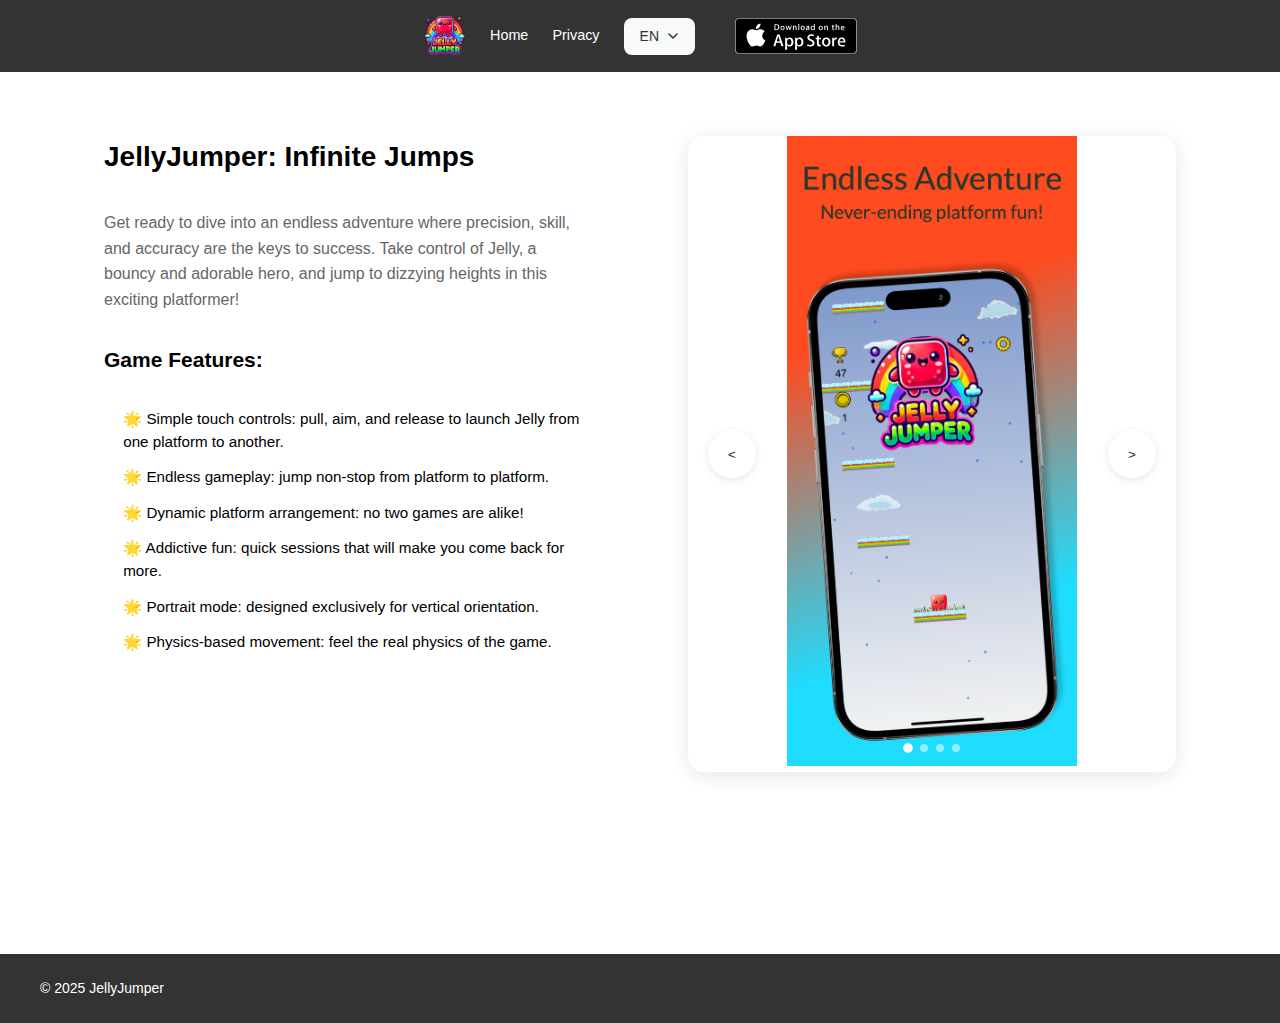
<file: index.html>
<!DOCTYPE html>
<html lang="en">
<head>
    <meta charset="UTF-8">
    <meta name="viewport" content="width=device-width, initial-scale=1.0">
    <title>JellyJumper: Infinite Jumps</title>
    <link rel="stylesheet" href="css/style.css">
    <link rel="icon" type="image/png" href="images/favicon-16x16.png" sizes="16x16">
    <link rel="icon" type="image/png" href="images/favicon-32x32.png" sizes="32x32">
</head>
<script async src="https://www.googletagmanager.com/gtag/js?id=G-DDH3G3JD5J"></script>
<script>
  window.dataLayer = window.dataLayer || [];
  function gtag(){dataLayer.push(arguments);}
  gtag('js', new Date());

  gtag('config', 'G-DDH3G3JD5J');
</script>
<body>
    <header></header>

    <main>
        <section id="home" class="product-section">
            <div class="product-description">
                <h1></h1>
                <p class="intro"></p>
                
                <h2></h2>
                <ul class="features">
                </ul>
            </div>
            <div class="product-showcase" style="padding-bottom: 150px;">
                <div class="carousel">
                    <div class="carousel-item active">
                        <img src="images/01.png" alt="Screenshot 1">
                    </div>
                    <div class="carousel-item">
                        <img src="images/02.png" alt="Screenshot 2">
                    </div>
                    <div class="carousel-item">
                        <img src="images/03.png" alt="Screenshot 3">
                    </div>
                    <div class="carousel-item">
                        <img src="images/04.png" alt="Screenshot 4">
                    </div>
                    <button class="carousel-button prev">&lt;</button>
                    <button class="carousel-button next">&gt;</button>
                    <div class="carousel-indicators">
                        <div class="carousel-indicator active"></div>
                        <div class="carousel-indicator"></div>
                        <div class="carousel-indicator"></div>
                        <div class="carousel-indicator"></div>
                    </div>
                </div>
            </div>
        </section>
    </main>

    <footer></footer>
    <script src="js/data.js"></script>
    <script src="js/templates.js"></script>
    <script src="js/render.js"></script>
    <script src="js/carousel.js"></script>
    <script src="js/mobile-menu.js"></script>
</body>
</html>
</file>
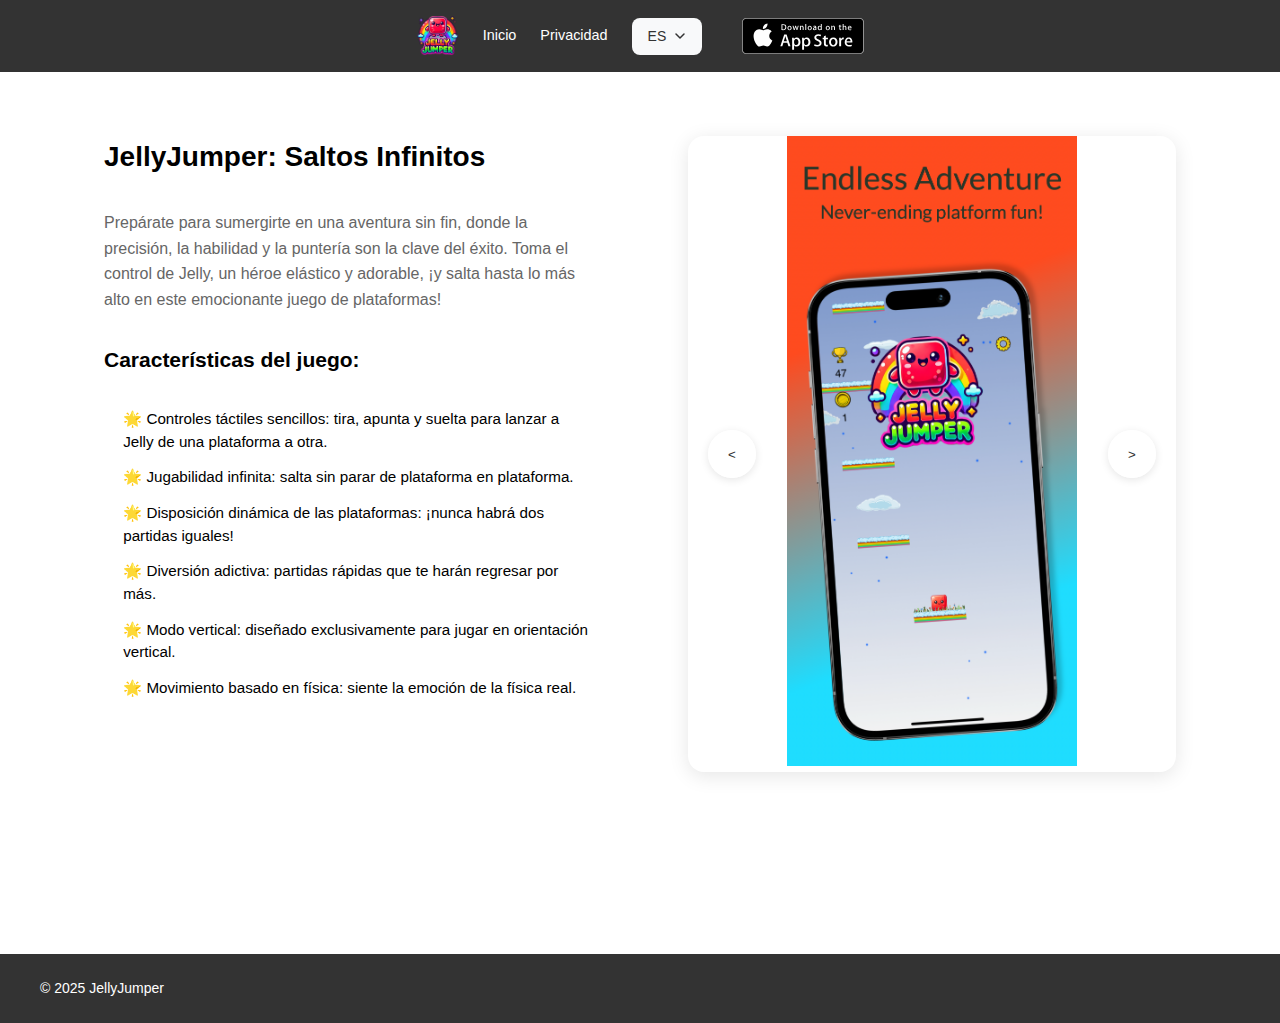
<file: es.html>
<!DOCTYPE html>
<html lang="es">
<head>
    <meta charset="UTF-8">
    <meta name="viewport" content="width=device-width, initial-scale=1.0">
    <title>JellyJumper: Saltos Infinitos</title>
    <link rel="stylesheet" href="css/style.css">
    <link rel="icon" type="image/png" href="images/favicon-16x16.png" sizes="16x16">
    <link rel="icon" type="image/png" href="images/favicon-32x32.png" sizes="32x32">
</head>
<script async src="https://www.googletagmanager.com/gtag/js?id=G-DDH3G3JD5J"></script>
<script>
  window.dataLayer = window.dataLayer || [];
  function gtag(){dataLayer.push(arguments);}
  gtag('js', new Date());

  gtag('config', 'G-DDH3G3JD5J');
</script>
<body>
    <header></header>

    <main>
        <section id="home" class="product-section">
            <div class="product-description">
                <h1></h1>
                <p class="intro"></p>
                
                <h2></h2>
                <ul class="features">
                </ul>
            </div>
            <div class="product-showcase" style="padding-bottom: 150px;">
                <div class="carousel">
                    <div class="carousel-item active">
                        <img src="images/01.png" alt="Captura de pantalla 1">
                    </div>
                    <div class="carousel-item">
                        <img src="images/02.png" alt="Captura de pantalla 2">
                    </div>
                    <div class="carousel-item">
                        <img src="images/03.png" alt="Captura de pantalla 3">
                    </div>
                    <div class="carousel-item">
                        <img src="images/04.png" alt="Captura de pantalla 4">
                    </div>
                    <button class="carousel-button prev">&lt;</button>
                    <button class="carousel-button next">&gt;</button>
                </div>
            </div>
        </section>
    </main>

    <footer></footer>
    <script src="js/data.js"></script>
    <script src="js/templates.js"></script>
    <script src="js/render.js"></script>
    <script src="js/carousel.js"></script>
    <script src="js/mobile-menu.js"></script>
</body>
</html>
</file>
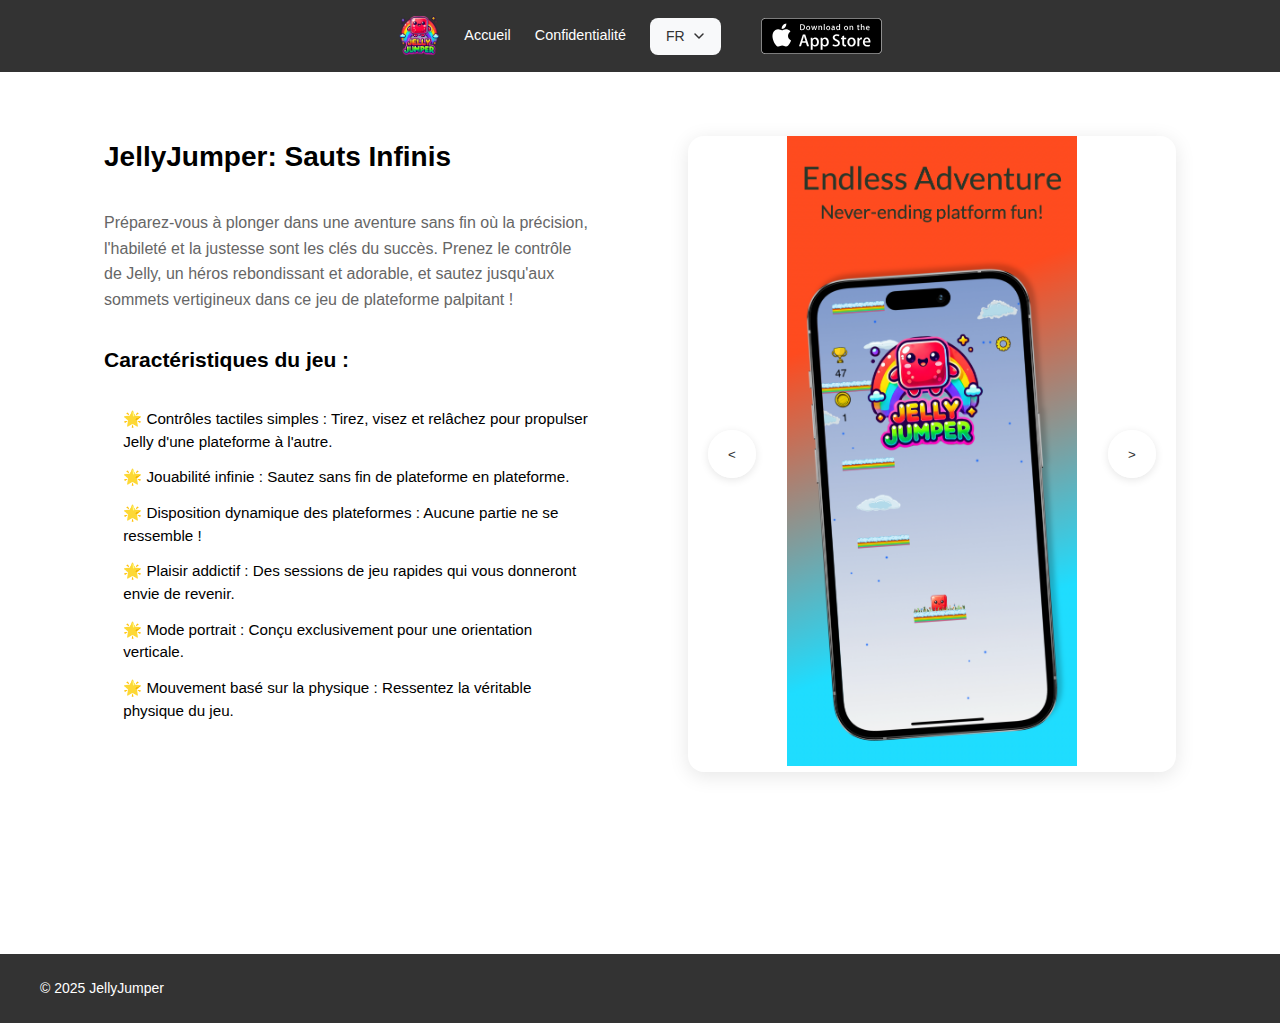
<file: fr.html>
<!DOCTYPE html>
<html lang="fr">
<head>
    <meta charset="UTF-8">
    <meta name="viewport" content="width=device-width, initial-scale=1.0">
    <title>JellyJumper: Sauts Infinis</title>
    <link rel="stylesheet" href="css/style.css">
    <link rel="icon" type="image/png" href="images/favicon-16x16.png" sizes="16x16">
    <link rel="icon" type="image/png" href="images/favicon-32x32.png" sizes="32x32">
</head>
<script async src="https://www.googletagmanager.com/gtag/js?id=G-DDH3G3JD5J"></script>
<script>
  window.dataLayer = window.dataLayer || [];
  function gtag(){dataLayer.push(arguments);}
  gtag('js', new Date());

  gtag('config', 'G-DDH3G3JD5J');
</script>
<body>
    <header></header>

    <main>
        <section id="home" class="product-section">
            <div class="product-description">
                <h1></h1>
                <p class="intro"></p>
                
                <h2></h2>
                <ul class="features">
                </ul>
            </div>
            <div class="product-showcase" style="padding-bottom: 150px;">
                <div class="carousel">
                    <div class="carousel-item active">
                        <img src="images/01.png" alt="Capture d'écran 1">
                    </div>
                    <div class="carousel-item">
                        <img src="images/02.png" alt="Capture d'écran 2">
                    </div>
                    <div class="carousel-item">
                        <img src="images/03.png" alt="Capture d'écran 3">
                    </div>
                    <div class="carousel-item">
                        <img src="images/04.png" alt="Capture d'écran 4">
                    </div>
                    <button class="carousel-button prev">&lt;</button>
                    <button class="carousel-button next">&gt;</button>
                </div>
            </div>
        </section>
    </main>

    <footer></footer>
    <script src="js/data.js"></script>
    <script src="js/templates.js"></script>
    <script src="js/render.js"></script>
    <script src="js/carousel.js"></script>
    <script src="js/mobile-menu.js"></script>
</body>
</html>
</file>
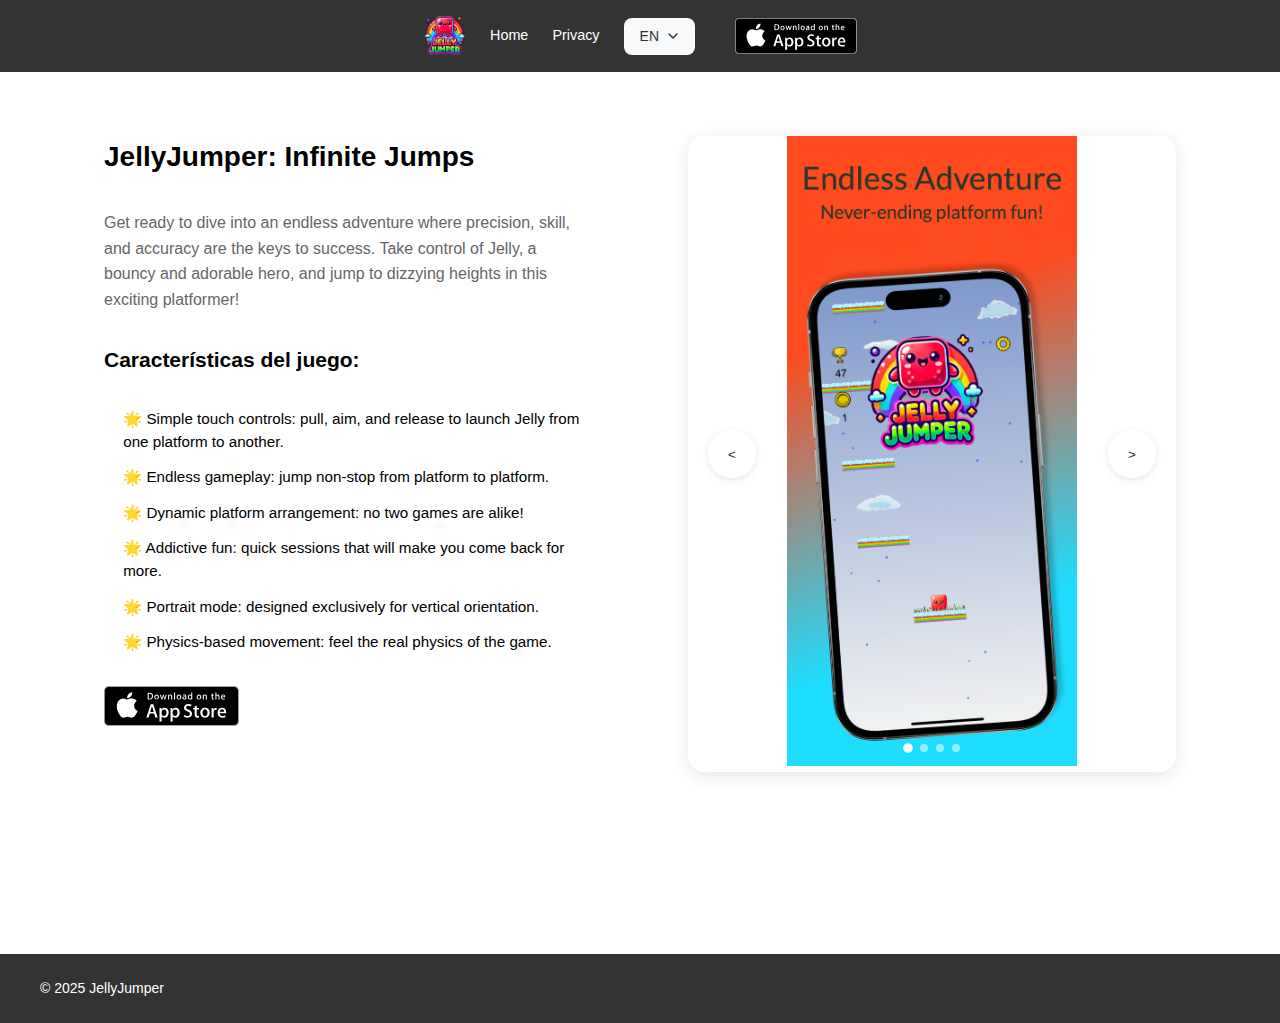
<file: hi.html>
<!DOCTYPE html>
<html lang="hi">
<head>
    <meta charset="UTF-8">
    <meta name="viewport" content="width=device-width, initial-scale=1.0">
    <meta name="description" content="जेली जम्पर: अनंत छलांग - एक रोमांचक प्लेटफॉर्मर गेम जहां सटीकता, कौशल और निशानेबाजी सफलता की कुंजी हैं। जेली, एक लचीले नायक को नियंत्रित करें और चक्करदार ऊंचाइयों तक छलांग लगाएं!">
    <meta name="keywords" content="गेम, प्लेटफॉर्म, छलांग, मज़ा, इंद्रधनुष, बादल, लंबवत, भौतिकी, पार्कूर, चढ़ाई, गुरुत्वाकर्षण, सटीकता, साहसिक, JellyJumper, अनंत छलांग">
    <title>Jelly Jumper: अनंत छलांग</title>
    <link rel="stylesheet" href="css/style.css">
    <link rel="icon" type="image/png" href="images/favicon-16x16.png" sizes="16x16">
    <link rel="icon" type="image/png" href="images/favicon-32x32.png" sizes="32x32">
    <link rel="canonical" href="https://www.jellyjumper.net/hi" />
    <link rel="alternate" hreflang="en" href="https://www.jellyjumper.net/" />
    <link rel="alternate" hreflang="ru" href="https://www.jellyjumper.net/ru" />
    <link rel="alternate" hreflang="fr" href="https://www.jellyjumper.net/fr" />
    <link rel="alternate" hreflang="es" href="https://www.jellyjumper.net/es" />
    <link rel="alternate" hreflang="zh-CN" href="https://www.jellyjumper.net/zh" />
    <link rel="alternate" hreflang="pt" href="https://www.jellyjumper.net/pt" />
    <link rel="alternate" hreflang="hi" href="https://www.jellyjumper.net/hi" />
    <link rel="alternate" hreflang="x-default" href="https://www.jellyjumper.net/" />
    
    <!-- Open Graph метатеги -->
    <meta property="og:title" content="जेली जम्पर: अनंत छलांग" />
    <meta property="og:description" content="एक रोमांचक प्लेटफॉर्मर गेम जहां सटीकता, कौशल और निशानेबाजी सफलता की कुंजी हैं। जेली, एक लचीले नायक को नियंत्रित करें और चक्करदार ऊंचाइयों तक छलांग लगाएं!" />
    <meta property="og:image" content="https://www.jellyjumper.net/images/01.png" />
    <meta property="og:url" content="https://www.jellyjumper.net/hi" />
    <meta property="og:type" content="website" />
    <meta property="og:site_name" content="JellyJumper" />
    <meta property="og:locale" content="hi_IN" />
    
    <!-- Twitter Card метатеги -->
    <meta name="twitter:card" content="summary_large_image" />
    <meta name="twitter:title" content="जेली जम्पर: अनंत छलांग" />
    <meta name="twitter:description" content="जेली, एक लचीले नायक को नियंत्रित करें और इस रोमांचक प्लेटफॉर्मर गेम में चक्करदार ऊंचाइयों तक छलांग लगाएं!" />
    <meta name="twitter:image" content="https://www.jellyjumper.net/images/01.png" />
    <meta name="twitter:url" content="https://www.jellyjumper.net/hi" />
</head>
<script async src="https://www.googletagmanager.com/gtag/js?id=G-DDH3G3JD5J"></script>
<script>
  window.dataLayer = window.dataLayer || [];
  function gtag(){dataLayer.push(arguments);}
  gtag('js', new Date());

  gtag('config', 'G-DDH3G3JD5J');
</script>
<body>
    <header></header>

    <main>
        <section id="home" class="product-section">
            <div class="product-description">
                <h1>जेली जम्पर: अनंत छलांग - रोमांचक प्लेटफॉर्मर साहसिक</h1>
                <p class="intro"></p>
                
                <h2></h2>
                <ul class="features">
                </ul>
                <div class="main-download-section">
                    <a href="https://apps.apple.com/app/apple-store/id6670177375?pt=127292670&ct=jellyjumper.net&mt=8" class="main-download-button" onclick="gtag('event', 'app_store_download', {'event_category': 'engagement', 'event_label': 'main_content'});">
                        <img src="images/app-store-en.svg" alt="App Store से डाउनलोड करें">
                    </a>
                </div>
            </div>
            <div class="product-showcase" style="padding-bottom: 150px;">
                <div class="carousel">
                    <div class="carousel-item active">
                        <img src="images/01.png" alt="स्क्रीनशॉट 1" width="300" height="600" loading="lazy">
                    </div>
                    <div class="carousel-item">
                        <img src="images/02.png" alt="स्क्रीनशॉट 2" width="300" height="600" loading="lazy">
                    </div>
                    <div class="carousel-item">
                        <img src="images/03.png" alt="स्क्रीनशॉट 3" width="300" height="600" loading="lazy">
                    </div>
                    <div class="carousel-item">
                        <img src="images/04.png" alt="स्क्रीनशॉट 4" width="300" height="600" loading="lazy">
                    </div>
                    <button class="carousel-button prev">&lt;</button>
                    <button class="carousel-button next">&gt;</button>
                    <div class="carousel-indicators">
                        <div class="carousel-indicator active"></div>
                        <div class="carousel-indicator"></div>
                        <div class="carousel-indicator"></div>
                        <div class="carousel-indicator"></div>
                    </div>
                </div>
            </div>
        </section>
    </main>

    <footer></footer>
    <script src="js/data.js"></script>
    <script src="js/templates.js"></script>
    <script src="js/render.js"></script>
    <script src="js/carousel.js"></script>
    <script src="js/mobile-menu.js"></script>
    
    <!-- Schema.org микроразметка для мобильного приложения -->
    <script type="application/ld+json">
    {
      "@context": "https://schema.org",
      "@type": "MobileApplication",
      "name": "जेली जम्पर: अनंत छलांग",
      "operatingSystem": "iOS",
      "applicationCategory": "GameApplication",
      "offers": {
        "@type": "Offer",
        "price": "0.00",
        "priceCurrency": "USD"
      },
      "aggregateRating": {
        "@type": "AggregateRating",
        "ratingValue": "4.8",
        "ratingCount": "25"
      },
      "description": "एक रोमांचक प्लेटफॉर्मर गेम जहां सटीकता, कौशल और निशानेबाजी सफलता की कुंजी हैं। जेली, एक लचीले नायक को नियंत्रित करें और चक्करदार ऊंचाइयों तक छलांग लगाएं!",
      "screenshot": [
        "https://jellyjumper.net/images/01.png",
        "https://jellyjumper.net/images/02.png",
        "https://jellyjumper.net/images/03.png",
        "https://jellyjumper.net/images/04.png"
      ],
      "downloadUrl": "https://apps.apple.com/cz/app/jellyjumper-infinite-jumps/id6670177375",
      "datePublished": "2023-06-15",
      "author": {
        "@type": "Person",
        "name": "JellyJumper Developer"
      },
      "inLanguage": "hi"
    }
    </script>
</body>
</html>
</file>
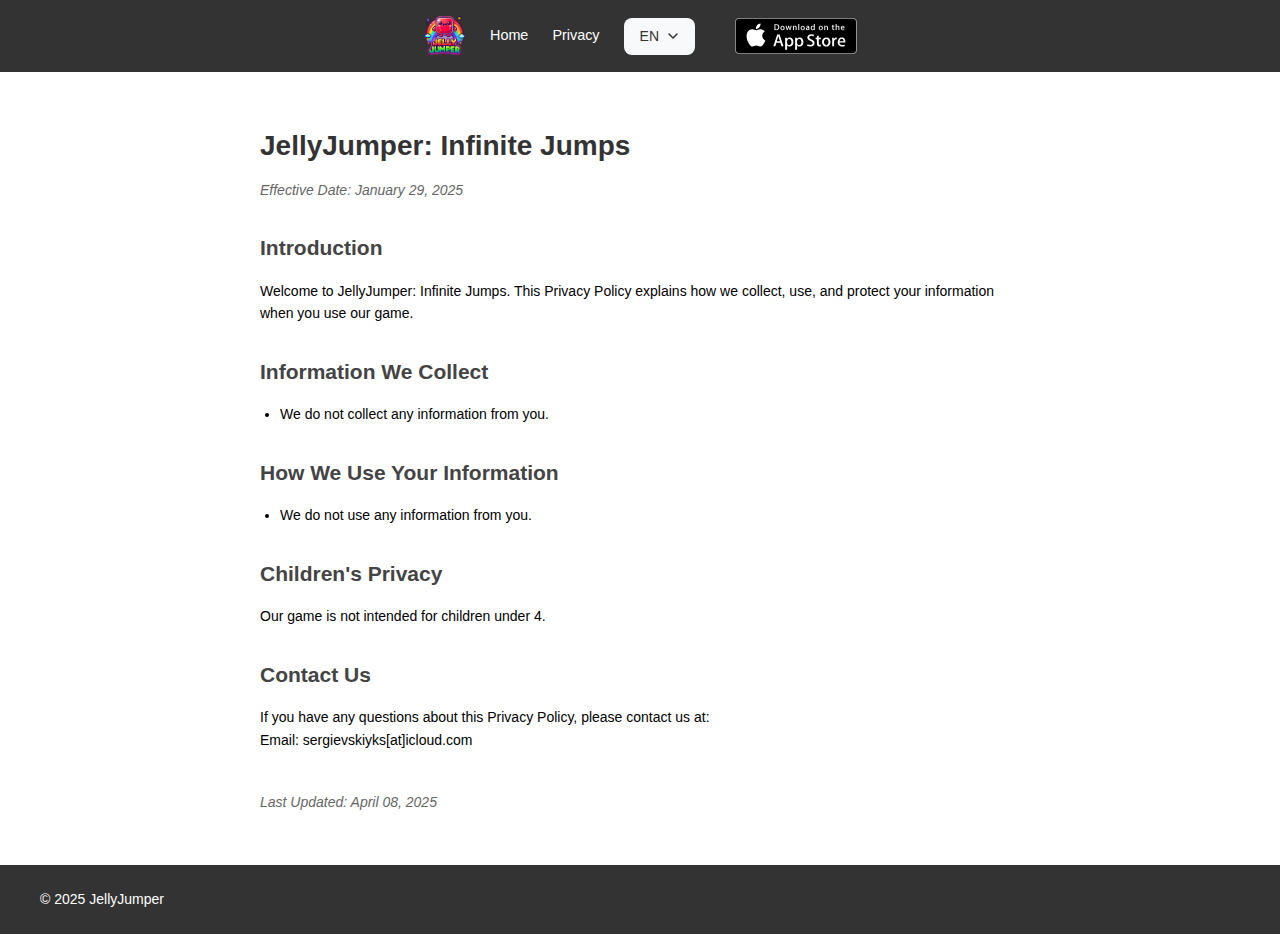
<file: privacy.html>
<!DOCTYPE html>
<html lang="en">
<head>
    <meta charset="UTF-8">
    <meta name="viewport" content="width=device-width, initial-scale=1.0">
    <title>Privacy Policy - JellyJumper</title>
    <link rel="stylesheet" href="css/style.css">
    <link rel="icon" type="image/png" href="images/favicon-16x16.png" sizes="16x16">
    <link rel="icon" type="image/png" href="images/favicon-32x32.png" sizes="32x32">
</head>
<script async src="https://www.googletagmanager.com/gtag/js?id=G-DDH3G3JD5J"></script>
<script>
  window.dataLayer = window.dataLayer || [];
  function gtag(){dataLayer.push(arguments);}
  gtag('js', new Date());

  gtag('config', 'G-DDH3G3JD5J');
</script>
<body>
    <header></header>

    <main>
        <div class="privacy-policy">
            <h1>Privacy Policy</h1>
            <p class="effective-date">Effective Date: January 29, 2025</p>
            
            <h2>Introduction</h2>
            <p>Welcome to JellyJumper: Infinite Jumps. This Privacy Policy explains how we collect, use, and protect your information when you use our game.</p>
            
            <h2>Information We Collect</h2>
            <ul>
                <li>We do not collect any information from you.</li>
            </ul>
            
            <h2>How We Use Your Information</h2>
            <ul>
                <li>We do not use any information from you.</li>
            </ul>
            
            <h2>Children's Privacy</h2>
            <p>Our game is not intended for children under 4.</p>
            
            <h2>Contact Us</h2>
            <p>If you have any questions about this Privacy Policy, please contact us at:</p>
            <p>Email: sergievskiyks[at]icloud.com</p>
            
            <p class="last-updated">Last Updated: April 08, 2025</p>
        </div>
    </main>

    <footer></footer>
    <script src="js/data.js"></script>
    <script src="js/templates.js"></script>
    <script src="js/render.js"></script>
    <script src="js/mobile-menu.js"></script>
</body>
</html>
</file>
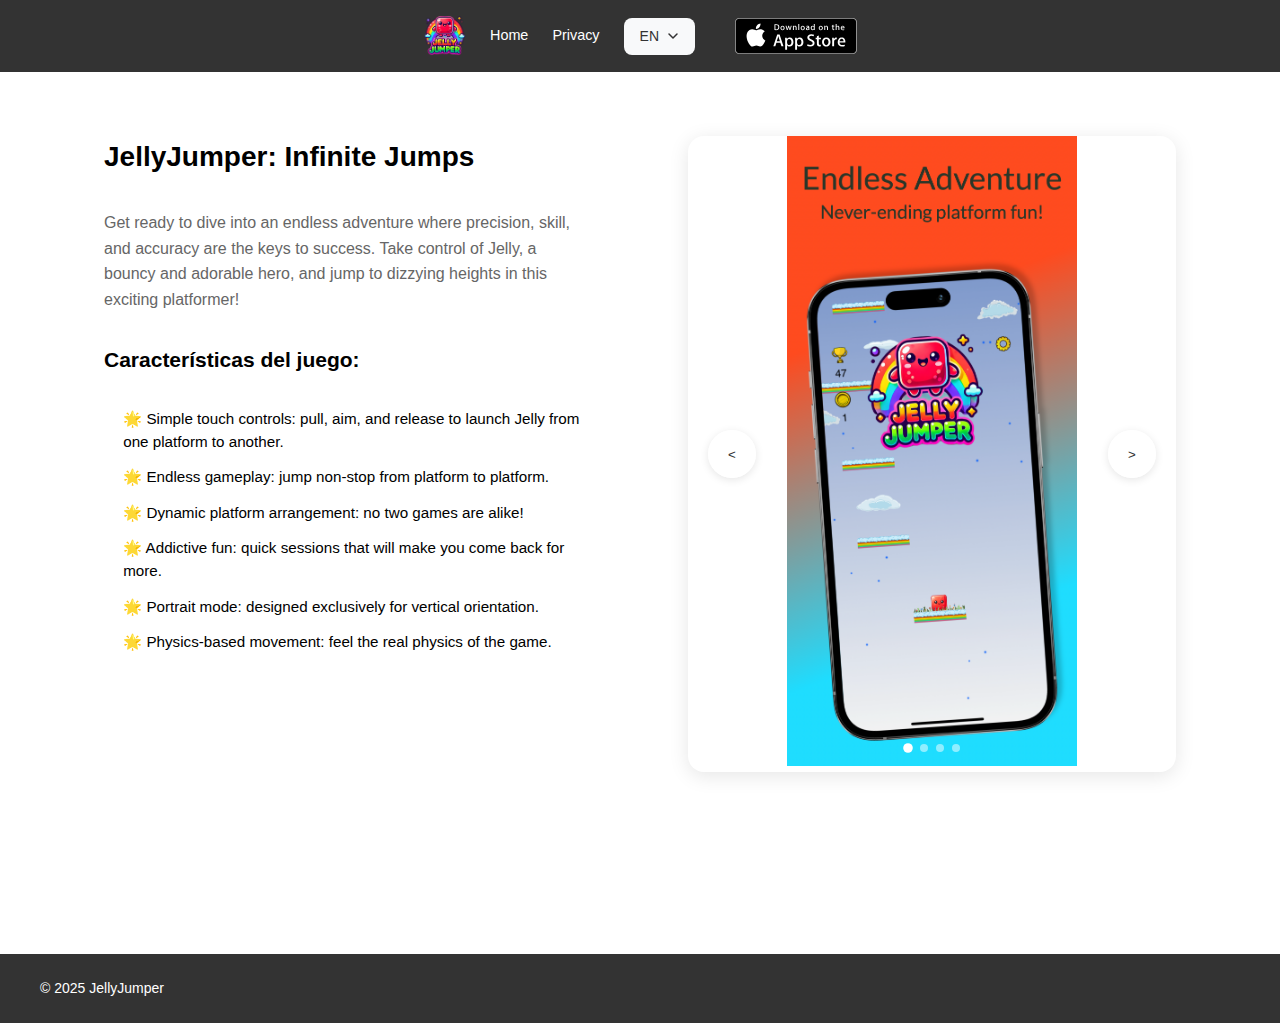
<file: pt.html>
<!DOCTYPE html>
<html lang="pt">
<head>
    <meta charset="UTF-8">
    <meta name="viewport" content="width=device-width, initial-scale=1.0">
    <meta name="description" content="Jelly Jumper: Saltos Infinitos - um jogo de plataforma emocionante onde precisão, habilidade e pontaria são as chaves para o sucesso. Assuma o controle do Jelly, um herói saltitante, e salte para alturas vertiginosas!">
    <meta name="keywords" content="Jogo, Plataforma, Pulo, Diversão, Arco-íris, Nuvem, Vertical, Física, Parkour, Escalar, Gravidade, Precisão, Aventura, JellyJumper, Saltos Infinitos">
    <title>Jelly Jumper: Saltos Infinitos</title>
    <link rel="stylesheet" href="css/style.css">
    <link rel="icon" type="image/png" href="images/favicon-16x16.png" sizes="16x16">
    <link rel="icon" type="image/png" href="images/favicon-32x32.png" sizes="32x32">
    <link rel="canonical" href="https://www.jellyjumper.net/pt" />
    <link rel="alternate" hreflang="en" href="https://www.jellyjumper.net/" />
    <link rel="alternate" hreflang="ru" href="https://www.jellyjumper.net/ru" />
    <link rel="alternate" hreflang="fr" href="https://www.jellyjumper.net/fr" />
    <link rel="alternate" hreflang="es" href="https://www.jellyjumper.net/es" />
    <link rel="alternate" hreflang="zh-CN" href="https://www.jellyjumper.net/zh" />
    <link rel="alternate" hreflang="pt" href="https://www.jellyjumper.net/pt" />
    <link rel="alternate" hreflang="x-default" href="https://www.jellyjumper.net/" />
    
    <!-- Open Graph метатеги -->
    <meta property="og:title" content="Jelly Jumper: Saltos Infinitos" />
    <meta property="og:description" content="Um jogo de plataforma emocionante onde precisão, habilidade e pontaria são as chaves para o sucesso. Assuma o controle do Jelly, um herói saltitante, e salte para alturas vertiginosas!" />
    <meta property="og:image" content="https://www.jellyjumper.net/images/01.png" />
    <meta property="og:url" content="https://www.jellyjumper.net/pt" />
    <meta property="og:type" content="website" />
    <meta property="og:site_name" content="JellyJumper" />
    <meta property="og:locale" content="pt_BR" />
    
    <!-- Twitter Card метатеги -->
    <meta name="twitter:card" content="summary_large_image" />
    <meta name="twitter:title" content="Jelly Jumper: Saltos Infinitos" />
    <meta name="twitter:description" content="Assuma o controle do Jelly, um herói saltitante, e salte para alturas vertiginosas neste jogo de plataforma emocionante!" />
    <meta name="twitter:image" content="https://www.jellyjumper.net/images/01.png" />
    <meta name="twitter:url" content="https://www.jellyjumper.net/pt" />
</head>
<script async src="https://www.googletagmanager.com/gtag/js?id=G-DDH3G3JD5J"></script>
<script>
  window.dataLayer = window.dataLayer || [];
  function gtag(){dataLayer.push(arguments);}
  gtag('js', new Date());

  gtag('config', 'G-DDH3G3JD5J');
</script>
<body>
    <header></header>

    <main>
        <section id="home" class="product-section">
            <div class="product-description">
                <h1>Jelly Jumper: Saltos Infinitos - Aventura Emocionante de Plataforma</h1>
                <p class="intro"></p>
                
                <h2></h2>
                <ul class="features">
                </ul>
            </div>
            <div class="product-showcase" style="padding-bottom: 150px;">
                <div class="carousel">
                    <div class="carousel-item active">
                        <img src="images/01.png" alt="Captura de tela 1" width="300" height="600" loading="lazy">
                    </div>
                    <div class="carousel-item">
                        <img src="images/02.png" alt="Captura de tela 2" width="300" height="600" loading="lazy">
                    </div>
                    <div class="carousel-item">
                        <img src="images/03.png" alt="Captura de tela 3" width="300" height="600" loading="lazy">
                    </div>
                    <div class="carousel-item">
                        <img src="images/04.png" alt="Captura de tela 4" width="300" height="600" loading="lazy">
                    </div>
                    <button class="carousel-button prev">&lt;</button>
                    <button class="carousel-button next">&gt;</button>
                    <div class="carousel-indicators">
                        <div class="carousel-indicator active"></div>
                        <div class="carousel-indicator"></div>
                        <div class="carousel-indicator"></div>
                        <div class="carousel-indicator"></div>
                    </div>
                </div>
            </div>
        </section>
    </main>

    <footer></footer>
    <script src="js/data.js"></script>
    <script src="js/templates.js"></script>
    <script src="js/render.js"></script>
    <script src="js/carousel.js"></script>
    <script src="js/mobile-menu.js"></script>
    
    <!-- Микроразметка Schema.org для мобильного приложения -->
    <script type="application/ld+json">
    {
      "@context": "https://schema.org",
      "@type": "MobileApplication",
      "name": "Jelly Jumper: Saltos Infinitos",
      "operatingSystem": "iOS",
      "applicationCategory": "GameApplication",
      "offers": {
        "@type": "Offer",
        "price": "0.00",
        "priceCurrency": "USD"
      },
      "aggregateRating": {
        "@type": "AggregateRating",
        "ratingValue": "4.8",
        "ratingCount": "25"
      },
      "description": "Um jogo de plataforma emocionante onde precisão, habilidade e pontaria são as chaves para o sucesso. Assuma o controle do Jelly, um herói saltitante, e salte para alturas vertiginosas!",
      "screenshot": [
        "https://jellyjumper.net/images/01.png",
        "https://jellyjumper.net/images/02.png",
        "https://jellyjumper.net/images/03.png",
        "https://jellyjumper.net/images/04.png"
      ],
      "downloadUrl": "https://apps.apple.com/cz/app/jellyjumper-infinite-jumps/id6670177375",
      "datePublished": "2023-06-15",
      "author": {
        "@type": "Person",
        "name": "JellyJumper Developer"
      }
    }
    </script>
</body>
</html>
</file>
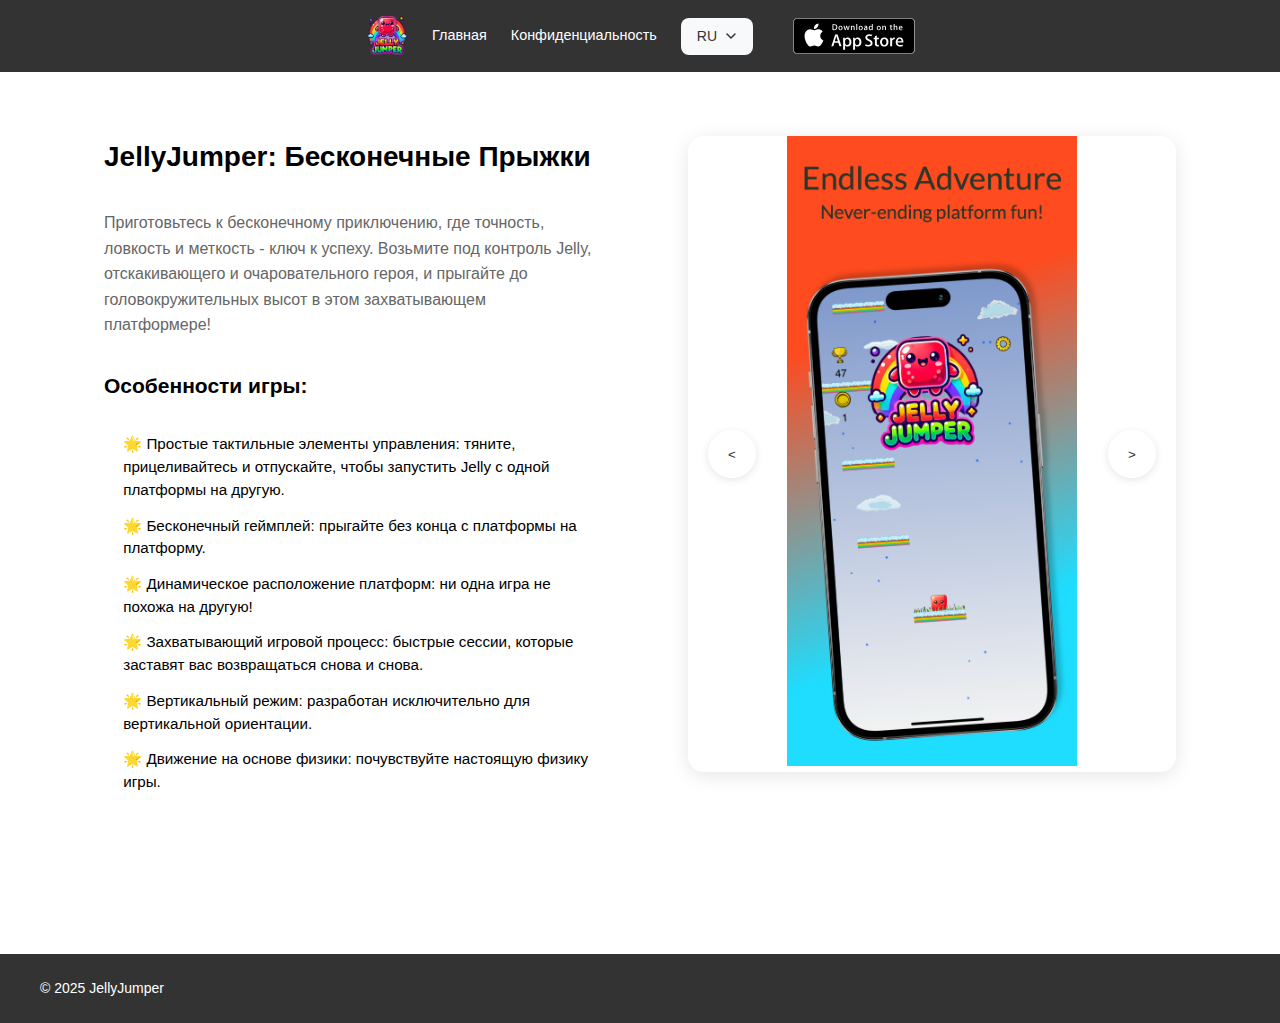
<file: ru.html>
<!DOCTYPE html>
<html lang="ru">
<head>
    <meta charset="UTF-8">
    <meta name="viewport" content="width=device-width, initial-scale=1.0">
    <title>JellyJumper: Бесконечные Прыжки</title>
    <link rel="stylesheet" href="css/style.css">
    <link rel="icon" type="image/png" href="images/favicon-16x16.png" sizes="16x16">
    <link rel="icon" type="image/png" href="images/favicon-32x32.png" sizes="32x32">
<script async src="https://www.googletagmanager.com/gtag/js?id=G-DDH3G3JD5J"></script>
<script>
  window.dataLayer = window.dataLayer || [];
  function gtag(){dataLayer.push(arguments);}
  gtag('js', new Date());

  gtag('config', 'G-DDH3G3JD5J');
</script>
<body>
    <header></header>

    <main>
        <section id="home" class="product-section">
            <div class="product-description">
                <h1></h1>
                <p class="intro"></p>
                
                <h2></h2>
                <ul class="features">
                </ul>
            </div>
            <div class="product-showcase" style="padding-bottom: 150px;">
                <div class="carousel">
                    <div class="carousel-item active">
                        <img src="images/01.png" alt="Скриншот 1">
                    </div>
                    <div class="carousel-item">
                        <img src="images/02.png" alt="Скриншот 2">
                    </div>
                    <div class="carousel-item">
                        <img src="images/03.png" alt="Скриншот 3">
                    </div>
                    <div class="carousel-item">
                        <img src="images/04.png" alt="Скриншот 4">
                    </div>
                    <button class="carousel-button prev">&lt;</button>
                    <button class="carousel-button next">&gt;</button>
                </div>
            </div>
        </section>
    </main>

    <footer></footer>
    <script src="js/data.js"></script>
    <script src="js/templates.js"></script>
    <script src="js/render.js"></script>
    <script src="js/carousel.js"></script>
    <script src="js/mobile-menu.js"></script>
</body>
</html>
</file>
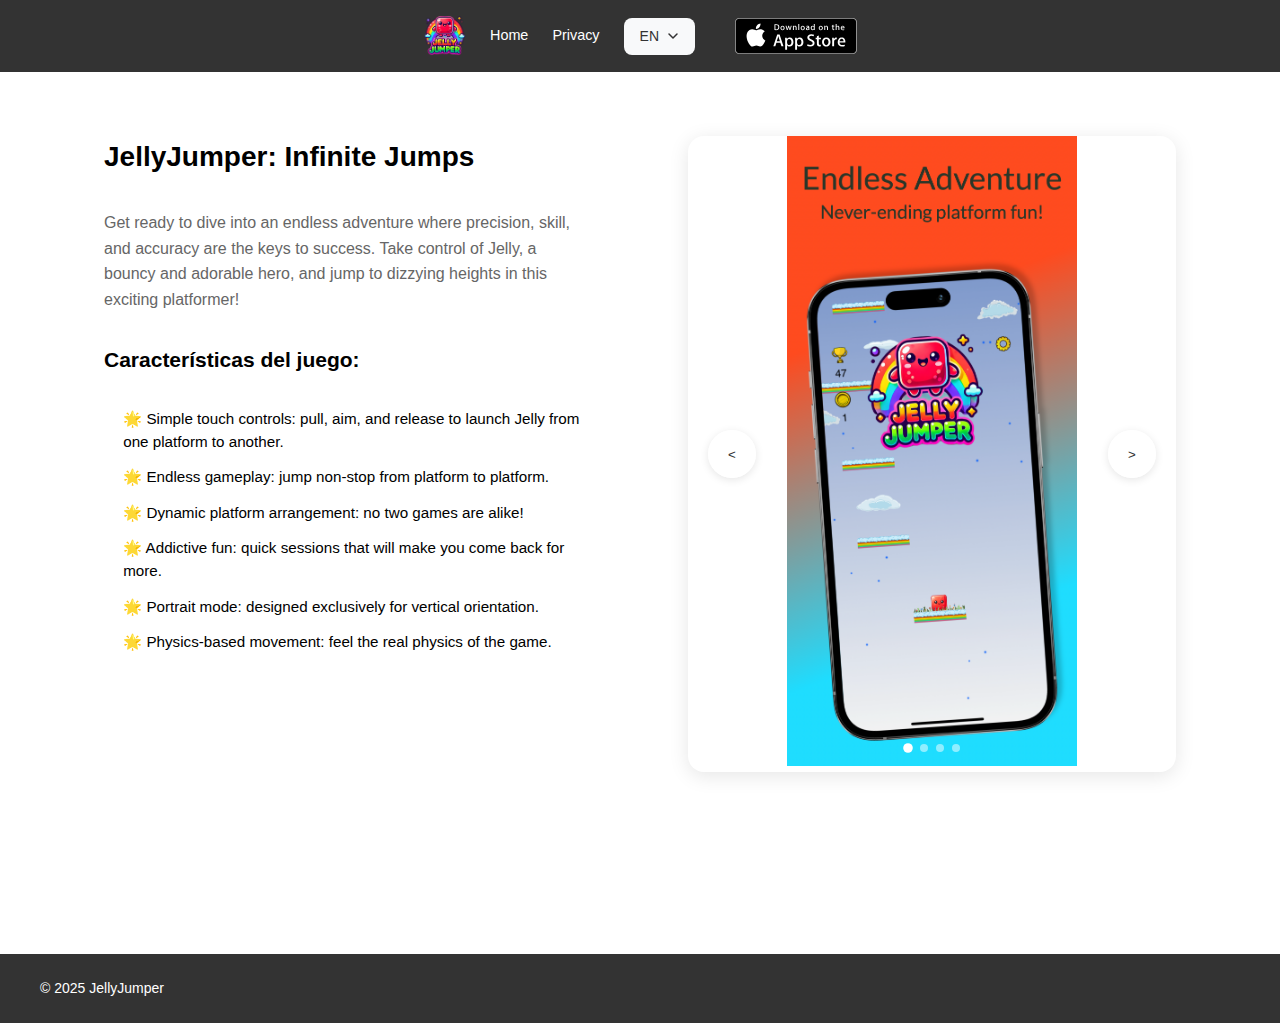
<file: zh.html>
<!DOCTYPE html>
<html lang="zh-CN">
<head>
    <meta charset="UTF-8">
    <meta name="viewport" content="width=device-width, initial-scale=1.0">
    <meta name="description" content="JellyJumper: 无尽跳跃 - 一款刺激的平台游戏，精确度、技巧和准确性是成功的关键。控制弹性十足的果冻英雄Jelly，跳跃到令人眩晕的高度！">
    <meta name="keywords" content="游戏, 平台, 弹跳, 有趣, 彩虹, 云朵, 垂直, 物理, 跑酷, 攀爬, 重力, 精确度, 冒险, JellyJumper, 无尽跳跃">
    <title>JellyJumper: 无尽跳跃</title>
    <link rel="stylesheet" href="css/style.css">
    <link rel="icon" type="image/png" href="images/favicon-16x16.png" sizes="16x16">
    <link rel="icon" type="image/png" href="images/favicon-32x32.png" sizes="32x32">
    <link rel="canonical" href="https://jellyjumper.net/zh" />
    <link rel="alternate" hreflang="en" href="https://jellyjumper.net/" />
    <link rel="alternate" hreflang="ru" href="https://jellyjumper.net/ru" />
    <link rel="alternate" hreflang="fr" href="https://jellyjumper.net/fr" />
    <link rel="alternate" hreflang="es" href="https://jellyjumper.net/es" />
    <link rel="alternate" hreflang="zh-CN" href="https://jellyjumper.net/zh" />
    <link rel="alternate" hreflang="x-default" href="https://jellyjumper.net/" />
    
    <!-- Open Graph метатеги -->
    <meta property="og:title" content="JellyJumper: 无尽跳跃" />
    <meta property="og:description" content="一款刺激的平台游戏，精确度、技巧和准确性是成功的关键。控制弹性十足的果冻英雄Jelly，跳跃到令人眩晕的高度！" />
    <meta property="og:image" content="https://jellyjumper.net/images/01.png" />
    <meta property="og:url" content="https://jellyjumper.net/zh" />
    <meta property="og:type" content="website" />
    <meta property="og:site_name" content="JellyJumper" />
    <meta property="og:locale" content="zh_CN" />
    
    <!-- Twitter Card метатеги -->
    <meta name="twitter:card" content="summary_large_image" />
    <meta name="twitter:title" content="JellyJumper: 无尽跳跃" />
    <meta name="twitter:description" content="控制弹性十足的果冻英雄Jelly，在这款刺激的平台游戏中跳跃到令人眩晕的高度！" />
    <meta name="twitter:image" content="https://jellyjumper.net/images/01.png" />
    <meta name="twitter:url" content="https://jellyjumper.net/zh" />
</head>
<script async src="https://www.googletagmanager.com/gtag/js?id=G-DDH3G3JD5J"></script>
<script>
  window.dataLayer = window.dataLayer || [];
  function gtag(){dataLayer.push(arguments);}
  gtag('js', new Date());

  gtag('config', 'G-DDH3G3JD5J');
</script>
<body>
    <header></header>

    <main>
        <section id="home" class="product-section">
            <div class="product-description">
                <h1>JellyJumper: 无尽跳跃 - 刺激的平台冒险</h1>
                <p class="intro"></p>
                
                <h2></h2>
                <ul class="features">
                </ul>
            </div>
            <div class="product-showcase" style="padding-bottom: 150px;">
                <div class="carousel">
                    <div class="carousel-item active">
                        <img src="images/01.png" alt="游戏截图 1" width="300" height="600" loading="lazy">
                    </div>
                    <div class="carousel-item">
                        <img src="images/02.png" alt="游戏截图 2" width="300" height="600" loading="lazy">
                    </div>
                    <div class="carousel-item">
                        <img src="images/03.png" alt="游戏截图 3" width="300" height="600" loading="lazy">
                    </div>
                    <div class="carousel-item">
                        <img src="images/04.png" alt="游戏截图 4" width="300" height="600" loading="lazy">
                    </div>
                    <button class="carousel-button prev">&lt;</button>
                    <button class="carousel-button next">&gt;</button>
                    <div class="carousel-indicators">
                        <div class="carousel-indicator active"></div>
                        <div class="carousel-indicator"></div>
                        <div class="carousel-indicator"></div>
                        <div class="carousel-indicator"></div>
                    </div>
                </div>
            </div>
        </section>
    </main>

    <footer></footer>
    <script src="js/data.js"></script>
    <script src="js/templates.js"></script>
    <script src="js/render.js"></script>
    <script src="js/carousel.js"></script>
    <script src="js/mobile-menu.js"></script>
    
    <!-- Schema.org микроразметка для мобильного приложения -->
    <script type="application/ld+json">
    {
      "@context": "https://schema.org",
      "@type": "MobileApplication",
      "name": "JellyJumper: 无尽跳跃",
      "operatingSystem": "iOS",
      "applicationCategory": "GameApplication",
      "offers": {
        "@type": "Offer",
        "price": "0.00",
        "priceCurrency": "USD"
      },
      "aggregateRating": {
        "@type": "AggregateRating",
        "ratingValue": "4.8",
        "ratingCount": "25"
      },
      "description": "一款刺激的平台游戏，精确度、技巧和准确性是成功的关键。控制弹性十足的果冻英雄Jelly，跳跃到令人眩晕的高度！",
      "screenshot": [
        "https://jellyjumper.net/images/01.png",
        "https://jellyjumper.net/images/02.png",
        "https://jellyjumper.net/images/03.png",
        "https://jellyjumper.net/images/04.png"
      ],
      "downloadUrl": "https://apps.apple.com/cz/app/jellyjumper-infinite-jumps/id6670177375",
      "datePublished": "2023-06-15",
      "author": {
        "@type": "Person",
        "name": "JellyJumper Developer"
      }
    }
    </script>
</body>
</html>
</file>
<file: css/style.css>
/* Сброс стилей */
* {
    margin: 0;
    padding: 0;
    box-sizing: border-box;
}

body {
    font-family: Arial, sans-serif;
    line-height: 1.5;
    font-size: 14px;
}

/* Стили для навигации */
header {
    background-color: #333;
    padding: 1rem;
}

nav ul {
    list-style: none;
    display: flex;
    justify-content: center;
    align-items: center;
    gap: 1.5rem;
    position: relative;
    flex-wrap: wrap;
    max-width: 1200px;
    margin: 0 auto;
}

nav ul li {
    margin: 0;
}

nav ul li a {
    color: white;
    text-decoration: none;
    font-size: 0.9rem;
}

/* Основной контент */
main {
    max-width: 1200px;
    margin: 0 auto;
    padding: 2rem;
}

/* Футер */
footer {
    background-color: #333;
    color: white;
    padding: 1.5rem;
    position: relative;
    width: 100%;
}

.footer-content {
    max-width: 1200px;
    margin: 0 auto;
    display: flex;
    justify-content: space-between;
    align-items: center;
    flex-wrap: wrap;
    gap: 1rem;
}

.social-links {
    display: flex;
    gap: 1rem;
}

.social-link {
    color: white;
    text-decoration: none;
    display: flex;
    align-items: center;
    gap: 0.5rem;
    font-size: 0.9rem;
    opacity: 0.8;
    transition: opacity 0.3s ease;
}

.social-link:hover {
    opacity: 1;
}

.social-link img {
    width: 20px;
    height: 20px;
}

@media (max-width: 768px) {
    footer {
        padding: 0.5rem;
        position: relative;
    }

    .footer-content {
        flex-direction: column;
        text-align: center;
        gap: 0.25rem;
    }

    .social-links {
        flex-direction: row;
        justify-content: center;
        gap: 0.5rem;
        margin-top: 0.25rem;
    }

    .social-link {
        font-size: 0.7rem;
        padding: 0.25rem;
    }

    .social-link img {
        width: 14px;
        height: 14px;
    }

    .copyright {
        font-size: 0.7rem;
        margin: 0.25rem 0;
    }
}

/* Стили для секции продукта */
.product-section {
    display: flex;
    gap: 2rem;
    min-height: calc(100vh - 200px); /* Учитываем высоту header и footer */
}

.product-description {
    flex: 1;
    padding: 2rem;
}

.product-showcase {
    flex: 1;
    padding: 2rem;
}

/* Обновленные стили для карусели */
.carousel {
    position: relative;
    width: 100%;
    height: 100%;
    overflow: hidden;
    border-radius: 16px;
    box-shadow: 0 4px 20px rgba(0, 0, 0, 0.1);
}

.carousel-item {
    display: none;
    width: 100%;
    transition: opacity 0.5s ease-in-out;
    opacity: 0;
}

.carousel-item.active {
    display: block;
    opacity: 1;
}

.carousel-item img {
    width: 100%;
    height: auto;
    border-radius: 16px;
    object-fit: contain;
    max-height: 70vh;
}

/* Добавляем анимацию при наведении на кнопки */
.carousel-button {
    position: absolute;
    top: 50%;
    transform: translateY(-50%);
    background: rgba(255, 255, 255, 0.9);
    color: #333;
    border: none;
    padding: 12px;
    cursor: pointer;
    border-radius: 50%;
    width: 48px;
    height: 48px;
    display: flex;
    align-items: center;
    justify-content: center;
    transition: all 0.3s ease;
    box-shadow: 0 2px 8px rgba(0, 0, 0, 0.1);
    z-index: 10;
}

.carousel-button:hover {
    background: #fff;
    transform: translateY(-50%) scale(1.1);
    box-shadow: 0 4px 12px rgba(0, 0, 0, 0.15);
}

.carousel-button:active {
    transform: translateY(-50%) scale(0.95);
}

.carousel-button.prev {
    left: 20px;
}

.carousel-button.next {
    right: 20px;
}

/* Добавляем индикаторы слайдов */
.carousel-indicators {
    position: absolute;
    bottom: 20px;
    left: 50%;
    transform: translateX(-50%);
    display: flex;
    gap: 8px;
    z-index: 10;
}

.carousel-indicator {
    width: 8px;
    height: 8px;
    border-radius: 50%;
    background: rgba(255, 255, 255, 0.5);
    cursor: pointer;
    transition: all 0.3s ease;
}

.carousel-indicator.active {
    background: #fff;
    transform: scale(1.2);
}

/* Медиа-запросы для карусели */
@media (max-width: 768px) {
    .carousel-button {
        width: 40px;
        height: 40px;
        padding: 8px;
    }

    .carousel-button.prev {
        left: 10px;
    }

    .carousel-button.next {
        right: 10px;
    }

    .carousel-indicators {
        bottom: 15px;
    }

    .carousel-indicator {
        width: 6px;
        height: 6px;
    }
}

/* Обновляем стили для переключателя языков */
.language-switch {
    position: relative;
    display: inline-block;
}

.current-lang {
    padding: 8px 16px;
    background: #f8f9fa;
    border-radius: 8px;
    cursor: pointer;
    display: flex;
    align-items: center;
    gap: 8px;
    transition: all 0.3s ease;
    font-weight: 500;
    color: #333;
}

.current-lang:hover {
    background: #e9ecef;
}

.lang-dropdown {
    position: absolute;
    top: 100%;
    right: 0;
    background: #f8f9fa;
    border-radius: 8px;
    padding: 8px;
    margin-top: 8px;
    min-width: 120px;
    box-shadow: 0 4px 6px rgba(0, 0, 0, 0.1);
    display: none;
    z-index: 1000;
    transition: opacity 0.3s ease;
}

/* Создаем "мост" между кнопкой и меню */
.language-switch::after {
    content: '';
    position: absolute;
    top: 100%;
    right: 0;
    width: 100%;
    height: 8px;
    background: transparent;
}

.language-switch:hover .lang-dropdown,
.language-switch:hover::after + .lang-dropdown {
    display: block;
    opacity: 1;
}

.lang-dropdown a {
    display: block;
    padding: 8px 16px;
    color: #333;
    text-decoration: none;
    border-radius: 4px;
    transition: all 0.3s ease;
}

.lang-dropdown a:hover {
    background: #e9ecef;
}

.lang-dropdown a.active {
    background: #e9ecef;
    font-weight: 500;
}

/* Мобильная версия выпадающего меню языков */
.mobile-lang-dropdown {
    display: flex;
    flex-direction: column;
    gap: 8px;
    padding: 12px;
    background: #f8f8f8;
    border-radius: 8px;
    margin: 12px 0;
}

.mobile-lang-dropdown a {
    display: flex;
    align-items: center;
    gap: 8px;
    padding: 10px 12px;
    border-radius: 6px;
    background: #fff;
    color: #333;
    text-decoration: none;
    font-size: 15px;
    transition: all 0.2s ease;
    border: 1px solid #eee;
}

.mobile-lang-dropdown a:hover {
    background: #f0f0f0;
    transform: translateX(4px);
}

.mobile-lang-dropdown a.active {
    background: #007AFF;
    color: #fff;
    border-color: #007AFF;
}

.mobile-lang-dropdown a.active:hover {
    background: #0066cc;
    transform: translateX(4px);
}

.mobile-lang-dropdown a img {
    width: 20px;
    height: 20px;
    border-radius: 3px;
}

/* Мобильная версия */
.mobile-lang {
    display: none;
}

.mobile-lang-dropdown {
    display: none;
    padding: 10px;
    background: rgba(0, 0, 0, 0.8);
    border-radius: 8px;
}

.mobile-lang-dropdown a {
    display: block;
    padding: 8px 12px;
    color: #fff;
    text-decoration: none;
    border-radius: 4px;
    transition: background-color 0.3s;
}

.mobile-lang-dropdown a:hover {
    background: rgba(255, 255, 255, 0.1);
}

@media (max-width: 768px) {
    .language-switch {
        display: none;
    }
    
    .mobile-lang {
        display: block;
    }
    
    .mobile-lang-dropdown {
        display: block;
    }
}

/* Стили для описания продукта */
.product-description {
    display: flex;
    flex-direction: column;
    gap: 2rem;
}

.intro {
    font-size: 1rem;
    line-height: 1.6;
    color: #666;
}

.features {
    list-style: none;
    display: flex;
    flex-direction: column;
    gap: 0.8rem;
}

.features li {
    font-size: 0.95rem;
    padding-left: 1.2rem;
    position: relative;
}

/* Обновляем стили для кнопки App Store */
.app-store-button {
    display: flex;
    align-items: center;
    margin-left: 1rem;
}

.app-store-button a {
    display: flex;
    align-items: center;
    padding: 0;
    background: none;
    border: none;
}

.app-store-button img {
    height: 36px; /* Увеличиваем размер */
    width: auto;
    transition: transform 0.3s ease;
    vertical-align: middle;
}

.app-store-button:hover img {
    transform: translateY(-1px);
    filter: brightness(1.1);
}

/* Обновляем медиа-запросы */
@media (max-width: 768px) {
    nav ul {
        flex-direction: column;
        gap: 0.8rem;
        align-items: center;
        text-align: center;
    }

    nav ul li {
        width: auto; /* Меняем с 100% на auto */
        display: flex;
        justify-content: center;
    }

    nav ul li a {
        display: block;
    }

    .language-switch {
        margin: 0.5rem 0;
        justify-content: center;
    }

    .language-switch a {
        margin: 0 0.25rem;
    }

    .app-store-button {
        margin: 0.5rem 0;
        justify-content: center;
    }

    .app-store-button img {
        height: 40px;
    }

    main {
        padding: 1rem;
    }

    .product-section {
        flex-direction: column;
    }

    .product-description,
    .product-showcase {
        padding: 1rem;
    }

    .product-description {
        text-align: center;
    }

    .features li {
        text-align: left;
    }

    body {
        font-size: 13px;
    }

    h1 {
        font-size: 1.6rem;
    }

    h2 {
        font-size: 1.3rem;
    }

    .logo img {
        height: 50px;
    }
}

/* Privacy Policy Styles */
.privacy-policy {
    max-width: 800px;
    margin: 0 auto;
    padding: 20px;
    line-height: 1.6;
}

.privacy-policy h1 {
    color: #333;
    margin-bottom: 10px;
}

.privacy-policy h2 {
    color: #444;
    margin-top: 30px;
    margin-bottom: 15px;
}

.privacy-policy .effective-date {
    color: #666;
    font-style: italic;
    margin-bottom: 25px;
}

.privacy-policy ul {
    list-style-type: disc;
    margin-left: 20px;
    margin-bottom: 20px;
}

.privacy-policy .last-updated {
    margin-top: 40px;
    color: #666;
    font-style: italic;
}

/* Обновляем стили для логотипа */
.logo {
    margin: 0;
}

.logo img {
    height: 40px;
    width: auto;
    vertical-align: middle;
    transition: transform 0.3s ease;
}

.logo:hover img {
    transform: scale(1.05);
}

/* Мобильное меню */
.mobile-nav {
    display: none;
    position: relative;
    padding: 15px;
    background: #fff;
    border-bottom: 1px solid #eee;
    width: 100%;
    justify-content: space-between;
    align-items: center;
}

.mobile-logo img {
    height: 40px;
    width: auto;
}

.mobile-menu-button {
    background: none;
    border: none;
    font-size: 16px;
    cursor: pointer;
    padding: 10px;
    color: #333;
    z-index: 1001;
}

.mobile-dropdown {
    position: fixed;
    top: 70px;
    left: 0;
    right: 0;
    bottom: 0;
    background: #fff;
    padding: 20px;
    box-shadow: 0 4px 6px rgba(0, 0, 0, 0.1);
    z-index: 1000;
    width: 100%;
    overflow-y: auto;
    -webkit-overflow-scrolling: touch;
    opacity: 0;
    visibility: hidden;
    transform: translateY(-10px);
    transition: all 0.3s ease;
    display: flex;
    flex-direction: column;
    align-items: center;
}

.mobile-dropdown.active {
    opacity: 1;
    visibility: visible;
    transform: translateY(0);
}

.mobile-dropdown a {
    display: block;
    padding: 12px 0;
    color: #333;
    text-decoration: none;
    font-size: 16px;
    border-bottom: 1px solid #f0f0f0;
    transition: all 0.2s ease;
    width: 100%;
    text-align: center;
}

.mobile-dropdown a:last-child {
    border-bottom: none;
}

.mobile-dropdown a:hover {
    color: #007AFF;
    transform: translateX(4px);
}

/* Мобильный языковой пикер */
.mobile-lang-dropdown {
    display: flex;
    flex-direction: column;
    gap: 8px;
    padding: 15px;
    background: #f8f8f8;
    border-radius: 12px;
    margin: 15px 0;
    width: 100%;
    max-width: 300px;
}

.mobile-lang-dropdown a {
    display: flex;
    align-items: center;
    justify-content: center;
    gap: 8px;
    padding: 12px 15px;
    border-radius: 8px;
    background: #fff;
    color: #333;
    text-decoration: none;
    font-size: 15px;
    transition: all 0.2s ease;
    border: 1px solid #eee;
}

/* Мобильные контакты */
.mobile-contacts {
    position: relative;
    margin-top: 20px;
    width: 100%;
    max-width: 300px;
    display: flex;
    flex-direction: column;
    align-items: center;
}

.contacts-dropdown-button {
    background: none;
    border: none;
    font-size: 16px;
    cursor: pointer;
    padding: 12px 0;
    color: #333;
    width: 100%;
    text-align: center;
    border-bottom: 1px solid #f0f0f0;
}

.contacts-dropdown {
    position: relative;
    background: #fff;
    padding: 15px;
    box-shadow: 0 4px 6px rgba(0, 0, 0, 0.1);
    z-index: 1000;
    width: 100%;
    opacity: 0;
    visibility: hidden;
    transform: translateY(-10px);
    transition: all 0.3s ease;
    border-radius: 12px;
}

.contacts-dropdown a {
    display: flex;
    align-items: center;
    justify-content: center;
    gap: 10px;
    padding: 12px;
    color: #333;
    text-decoration: none;
    border-bottom: 1px solid #f0f0f0;
    font-size: 15px;
    transition: all 0.2s ease;
}

.contacts-dropdown a:last-child {
    border-bottom: none;
}

.contacts-dropdown a:hover {
    color: #007AFF;
    transform: translateX(4px);
}

.contacts-dropdown img {
    width: 20px;
    height: 20px;
}

/* Медиа-запросы */
@media (max-width: 768px) {
    .mobile-nav {
        display: flex;
    }

    .desktop-nav {
        display: none;
    }

    .mobile-logo img {
        height: 40px;
    }

    .mobile-contacts {
        display: block;
    }

    .desktop-social-links {
        display: none;
    }
}

@media (min-width: 769px) {
    .mobile-nav,
    .mobile-contacts {
        display: none;
    }
}
</file>
